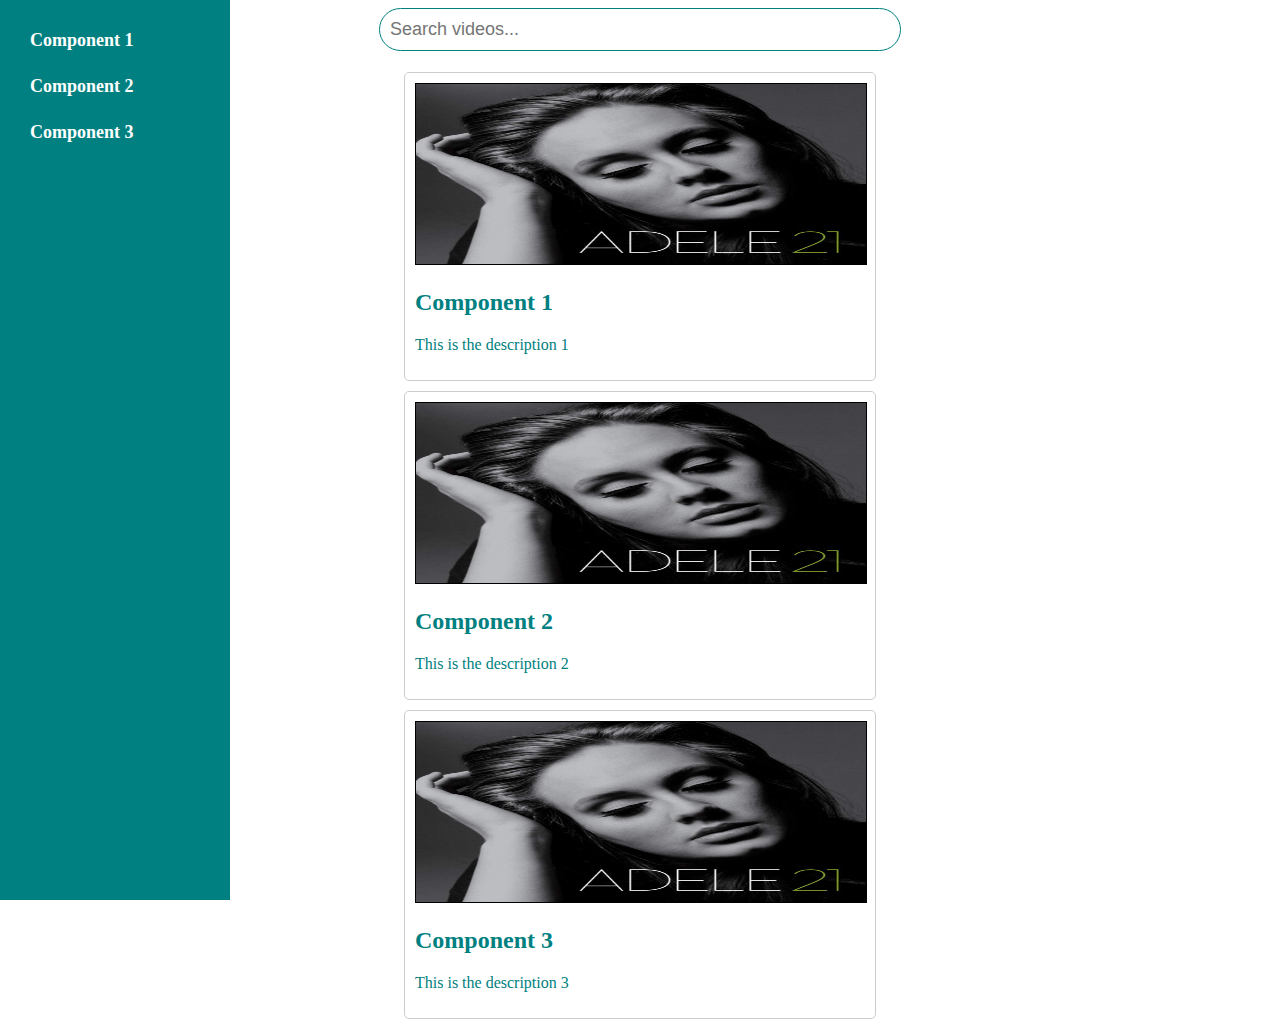
<file: index.html>
<!DOCTYPE html>
<html lang="en">
    <head>
        <meta charset="UTF-8">
        <meta name="viewport" content="width=device-width, initial-scale=1.0">
        <title>Component Example</title>
        <link rel="stylesheet" href="css/style.css">
    </head>
    <body>
        <h1 id="myHeader"> Cool Links </h1>

        <div style="text-align: center; margin-bottom: 20px;">
            <input type="text" 
                   id="search-bar" 
                   placeholder="Search videos...">
        </div>

        <div id="no-results"></div>

        <div id="side-menu" class="side-menu"></div>

        <h1 id="width" style="text-align: center; color: red"></h1>
        <div id="video-card-container">
            <template id="video-card-template"></template>
        </div>

    

        <script src="js/VideoCard.js"></script>
        <script src="js/main.js"></script>
        <!-- <script src="js/changeDataByHash.js"></script> -->
    </body>
</html>
</file>
<file: css/style.css>
#myHeader {
    display: None;
}

#search-bar {
    width: 80%;
    max-width: 500px;
    font-size: 18px;
    padding: 10px;
    border-width: 1.5px;
    border-style: solid;
    border-color: teal;
    border-image: initial;
    border-radius: 25px;
    outline: none;
}

#video-card-container, #no-results {
    text-align: center;
    position: absolute;
    left: 50%;
    transform: translate(-50%);
    margin: auto;
}

#no-results {
    margin-left: -3px;
    margin-top: -10px;
    font-size: 17px;
    color: rgb(195, 0, 0);
}

.side-menu {
    position: fixed;
    left: 0px;
    top: 0px;
    width: 230px;
    height: 100%;
    overflow-y: auto;
    background-color: teal;
    box-sizing: border-box;
    text-align: left;
    padding: 20px;
}

.menu-item {
    display: block;
    padding: 10px;
    margin-bottom: 5px;
    cursor: pointer;
    color: white;
    font-size: 18px;
    font-weight: bold;
    text-decoration: none;
}

.menu-item:hover {
    color: #ffd483;
}

/* a:-webkit-any-link {
    color: -webkit-link;
    cursor: pointer;
} */

@media (max-width: 984px) {
    #myHeader {
        display: block;
        background-color: teal;
        color: white;
        padding: 7px;
        text-align: center;
    }

    .side-menu {
        display: none;
    }
}
</file>
